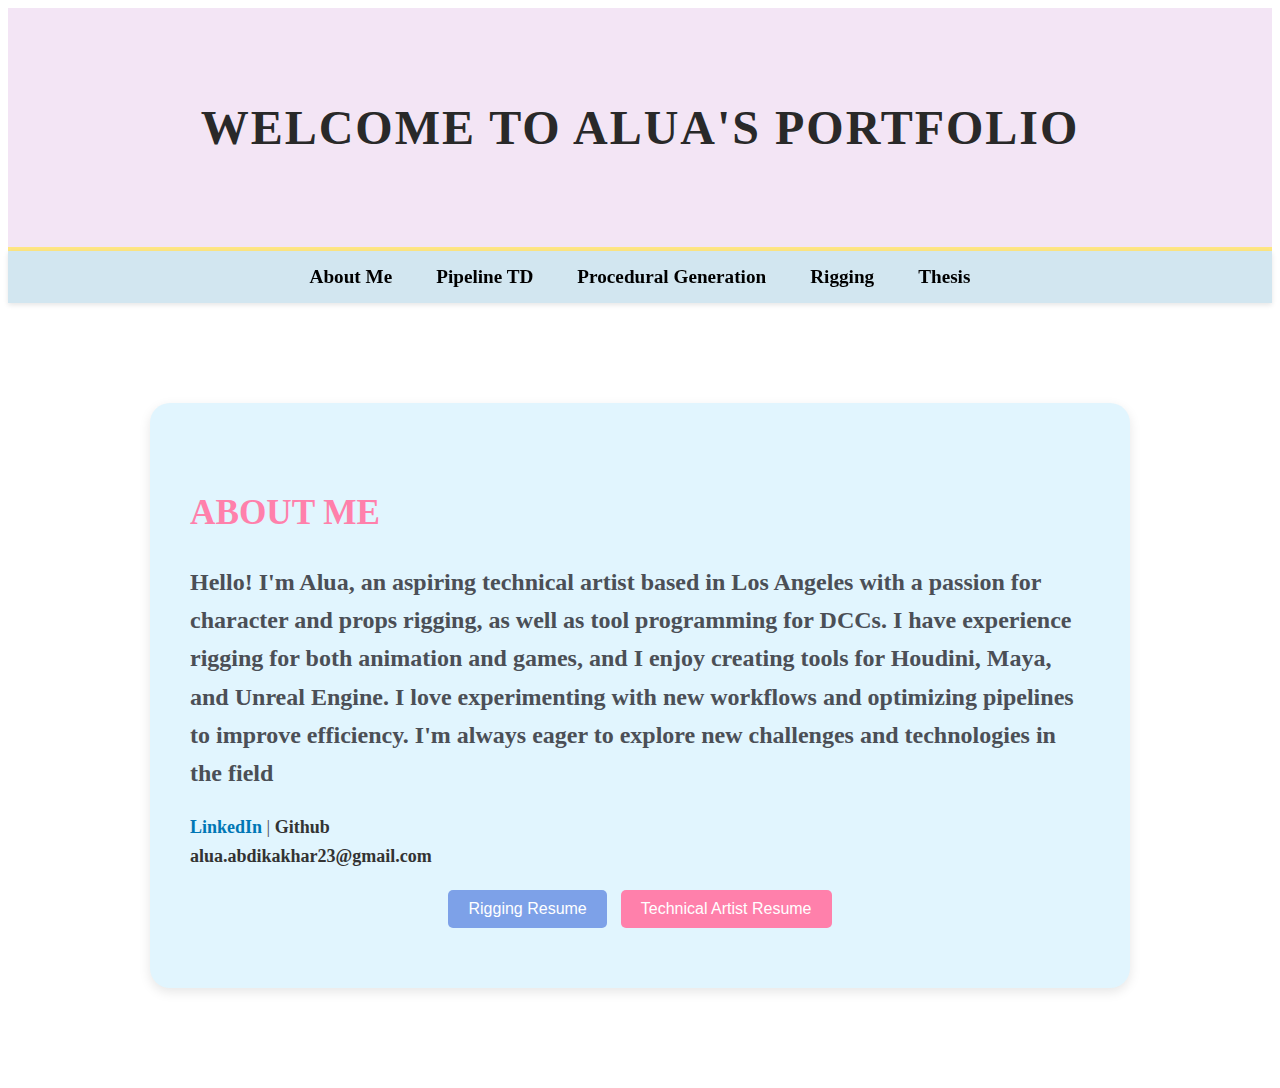
<file: index.html>
<!DOCTYPE html>
<html lang="en">
<head>
    <link rel="stylesheet" href="styles.css">
    <meta charset="UTF-8">
    <meta name="viewport" content="width=device-width, initial-scale=1.0">
    <title>Alua's Portfolio</title>
    <style>
        /* Add any additional styles for the page here */
        .video-container {
            padding: 56.25% 0 0 0;
            position: relative;
        }
        .video-container iframe {
            position: absolute;
            top: 0;
            left: 0;
            width: 100%;
            height: 100%;
        }
    </style>
    <script>
        function loadContent(page) {
            const content = {
                'about': `
                    <h2>About Me</h2>
                    <div style="text-align: center;">
                        <p style="font-size: 24px; font-weight: bold;">
                            Hello! I'm Alua, an aspiring technical artist based in Los Angeles with a passion for character and props rigging, as well as tool programming for DCCs. I have experience rigging for both animation and games, and I enjoy creating tools for Houdini, Maya, and Unreal Engine. I love experimenting with new workflows and optimizing pipelines to improve efficiency. I'm always eager to explore new challenges and technologies in the field


                        <p style="font-size: 18px; margin-top: 20px;">
                            <a href="https://www.linkedin.com/in/fabdik/" target="_blank" rel="noopener noreferrer" style="text-decoration: none; color: #0077b5; font-weight: bold">LinkedIn</a> | 
                            <a href="https://github.com/fabdik?tab=repositories" target="_blank" rel="noopener noreferrer" style="text-decoration: none; color: #333; font-weight: bold">Github</a>
                            <br>
                            <a href="mailto:alua.abdikakhar23@gmail.com" style="text-decoration: none; color: #333; font-weight: bold">alua.abdikakhar23@gmail.com</a>
                        </p>

                <div style="text-align: center; margin-top: 20px;">
                    <a href="Alua_Abdikakhar_rigging.pdf" target="_blank" style="text-decoration: none;">
                        <button style="background-color: #7da1e8; color: white; padding: 10px 20px; border: none; border-radius: 5px; cursor: pointer; font-size: 16px; margin-right: 10px;">
                            Rigging Resume
                        </button>
                    </a>
                    
                    <a href="Alua_Abdikakhar_ta.pdf" target="_blank" style="text-decoration: none;">
                        <button style="background-color: #ff80ab; color: white; padding: 10px 20px; border: none; border-radius: 5px; cursor: pointer; font-size: 16px;">
                            Technical Artist Resume
                        </button>
                    </a>
                </div>

    </div>
                `,
                'pipeline': `
                    <h2>Pipeline TD</h2>  <!-- Centered main heading -->
                    <div class="pipeline-content">
                        <h3 class="problem-header">Problem:</h3>  <!-- Left-aligned subheading -->
                        <p>
                            During my college Previz class, I wanted to instantly view the final result of multiple camera shots in the viewport without relying on external apps like Premiere Pro to concatenate different playblasts. Although I was introduced to the Pyblish framework, which allowed viewport settings customization (e.g., resolution, video length), it only worked for a single camera.
                        </p>

                        <!-- Video comes after the problem -->
                        <div class="video-container">
                            <iframe src="https://player.vimeo.com/video/1003524388?title=0&amp;byline=0&amp;portrait=0&amp;badge=0&amp;autopause=0&amp;player_id=0&amp;app_id=58479" frameborder="0" allow="autoplay; fullscreen; picture-in-picture; clipboard-write" allowfullscreen></iframe>
                        </div>

                        <h3 class="solution-header">Solution:</h3>  <!-- Left-aligned subheading -->
                        <ul class="solution-list">
                            <li>Used Python's FFmpeg wrapper to concatenate playblasts from multiple cameras into one file for easy previewing.</li>
                            <li>Integrated a custom plugin into the open-source Pyblish framework with a user-friendly UI.</li>
                            <li>This plugin assists previs/layout artists by enabling them to playblast specific cameras or combine multiple camera views into a single video using FFmpeg.</li>
                        </ul>

                        <h3 class="challenges-header">Challenges:</h3>  <!-- Left-aligned subheading -->
                        <ul class="challenges-list">
                            <li>Both the Pyblish framework and FFmpeg were new to me, which required thorough research and learning from scratch.</li>
                            <li>The learning curve was steep, but ultimately this knowledge enabled me to successfully complete the project.</li>
                        </ul>

                        <div class="image-gallery">
                            <img src="pipelinetd_v01.png" alt="Description of the image" width="300" height="auto">
                            <img src="pipelinetd_v02.png" alt="Description of the image" width="300" height="auto">
                            <img src="pipelinetd_v03.png" alt="Description of the image" width="300" height="auto">
                        </div>

                    </div>
`,
                'procedural': `
                    <h2>Procedural Generation</h2>  <!-- Centered main heading -->
                        <div class="procedural-content">
                            <h3 class="problem-header">Problem:</h3>  <!-- Left-aligned subheading -->
                            <p>
                                I wanted to learn how to code in Houdini, specifically focusing on VEX scripting and procedural generation. The goal was to create a project that could procedurally generate buildings, offering full control over parameters like height, rotation, number of buildings, lighting, and size.
                            </p>

                            <!-- Video or Image comes after the problem -->
                            <div class="video-container">
                                <iframe src="https://player.vimeo.com/video/1006441656?badge=0&amp;autopause=0&amp;player_id=0&amp;app_id=58479" frameborder="0" allow="autoplay; fullscreen; picture-in-picture; clipboard-write" allowfullscreen></iframe>
                            </div>

                            <h3 class="solution-header">Solution:</h3>  <!-- Left-aligned subheading -->
                            <p>
                                While working on the project, I learned to code using VEX and gained a deeper understanding of Houdini’s procedural workflow. I also explored and implemented various nodes, including the Labs library and foreach nodes, which allowed me to control the different aspects of building generation.
                            </p>

                            <h3 class="challenges-header">Challenges:</h3>  <!-- Left-aligned subheading -->
                            <p>
                                During the project, I faced challenges in understanding the intricacies of procedural generation and managing the complexity of the node-based workflows. Additionally, learning VEX coding for customization and achieving precise control over parameters took time, requiring a lot of experimentation and refinement.
                            </p>

                            <div class="image-gallery">
                                <img src="proceduralProject.png" alt="Building Generation 1" width="300" height="auto">
                            </div>

                            <!-- Centering the video -->
                            <div class="video-wrapper" style="text-align: center;">
                                <video controls width="600">
                                    <source src="output.mp4" type="video/mp4">
                                    Your browser does not support the video tag.
                                </video>
                            </div>
                        </div>

`,


                'rigging': `
                    <h2>Rigging</h2>
                    <h3>Autotool rig script</h3>
                    <p>This autorigging system uses Maya HumanIK, simplifying the skeleton creation process with easily movable locators. The system automatically generates a joint hierarchy based on these locators, and adjustments are saved into a JSON file for easy reuse.</p>
                    <div class="video-container">
                        <iframe src="https://player.vimeo.com/video/1006435542?badge=0&amp;autopause=0&amp;player_id=0&amp;app_id=58479" frameborder="0" allow="autoplay; fullscreen; picture-in-picture; clipboard-write" allowfullscreen></iframe>
                    </div>

                    <h3>Rocket rig</h3>
                    <p>The Rocket Rig in Maya provides advanced controls for dynamic animations, including:</p>
                    <ul>
                        <li>Wing Sine Movement</li>
                        <li>IK/FK Eye Controls</li>
                        <li>Deformers for Eyes, Fire, Feathers, and Wings</li>
                        <li>Squash and Stretch for the body</li>
                        <li>Parametric Animation for Feathers and Fire</li>
                        <li>Feather MASH Integration</li>
                    </ul>
                    <div class="video-container" style="margin-top: 20px;">
                        <iframe src="https://player.vimeo.com/video/1006442609?badge=0&amp;autopause=0&amp;player_id=0&amp;app_id=58479" frameborder="0" allow="autoplay; fullscreen; picture-in-picture; clipboard-write" allowfullscreen></iframe>
                    </div>
                `,
                'thesis': `
                    <h2>Thesis</h2>
                    <h3 class="problem-header">Synopsis:</h3>  <!-- Left-aligned subheading -->
                        <p>
                            The story captures the bittersweet memories of a mother who has lost her child, cherishing every fleeting moment she remembers of him playing in his room. Each memory is filled with both love and sorrow, as she longs for the days that will never return. In the end, with a heavy heart, she closes the door, not as an act of forgetting, but as a way to honor her child’s memory, accepting that while she must move forward, he will forever remain a part of her soul.
                    </p>
                        
                    <div class="video-container">
                        <iframe src="https://player.vimeo.com/video/1008012021?badge=0&amp;autopause=0&amp;player_id=0&amp;app_id=58479" frameborder="0" allow="autoplay; fullscreen; picture-in-picture; clipboard-write" allowfullscreen title="thesis_final"></iframe>
                    </div>

                    <h3 class="problem-header">Shots:</h3>  <!-- Left-aligned subheading -->
                    <div class="image-gallery_01">
                            <img src="thesis_01.jpg" alt="Description of the image" width="300" height="auto">
                            <img src="thesis_02.png" alt="Description of the image" width="300" height="auto">
                            <img src="thesis_03.png" alt="Description of the image" width="300" height="auto">
                            <img src="thesis_04.jpg" alt="Description of the image" width="300" height="auto">
                            <img src="thesis_05.png" alt="Description of the image" width="300" height="auto">
                            <img src="thesis_06.png" alt="Description of the image" width="300" height="auto">
                        </div>

                    <h3 class="problem-header">Process:</h3>  <!-- Left-aligned subheading -->
                    <p>I created a 4-year-old boy model in Maya and used Advanced Skeleton to rig it</p>
                    <div class="image-gallery_02">
                            <img src="character_model.png" alt="Description of the image" width="300" height="auto">
                            <img src="side.png" alt="Description of the image" width="300" height="auto">
                            <img src="polygons.png" alt="Description of the image" width="300" height="auto">
                            
                        </div>

                    <p>The bedroom model. For lighting, I mainly used V-Ray rectangular lights.</p>

                    <div class="image-gallery_03">
                            <img src="bedroom.png" alt="Description of the image" width="300" height="auto">
                            
                        </div>
                `
            };
            document.getElementById('content').innerHTML = content[page];
        }

        window.onload = function() {
            loadContent('about'); // Load 'About Me' by default
        };
    </script>
</head>
<body>

    <header>
        <h1>Welcome to Alua's Portfolio</h1>
    </header>

    <nav class="background">
        <a href="#" onclick="loadContent('about')">About Me</a>
        <a href="#" onclick="loadContent('pipeline')">Pipeline TD</a>
        <a href="#" onclick="loadContent('procedural')">Procedural Generation</a>
        <a href="#" onclick="loadContent('rigging')">Rigging</a>
        <a href="#" onclick="loadContent('thesis')">Thesis</a>
    </nav>

    <div id="content">
        <!-- Content will be dynamically loaded here -->
    </div>

    
    <!-- Vimeo player script included globally -->
    <script src="https://player.vimeo.com/api/player.js"></script>

</body>
</html>
</file>
<file: styles.css>
/* Global content settings */
#content {
    padding: 60px 40px; /* Increased padding for larger section */
    width: 80%; /* Make the content section bigger */
    max-width: 900px; /* Control the max width to prevent too wide on large screens */
    margin: 100px auto; /* Center horizontally */
    background-color: #e1f5fe; /* Softer white background */
    border-radius: 20px;
    box-shadow: 0 4px 12px rgba(0, 0, 0, 0.1); /* Slightly stronger shadow for better separation */
    color: #4b4f56; /* Maintain darker text for better readability */
    text-align: left; /* All text in every section will now be aligned left */
}


/* Styling for headers across all sections */
h2 {
    color: #ff80ab;
    text-align: left; /* Align subheadings to the left */
    font-size: 2.2em; /* Larger subheading */
    font-weight: bold;
    margin-bottom: 30px;
    text-transform: uppercase; /* Make it stand out */
}

h3 {
    font-size: 1.8em; /* Standard size for all h3 */
    color: #ff80ab;
    margin-bottom: 10px;
    font-weight: bold;
    text-align: left; /* Ensure headers are left-aligned */
}

/* Styling for paragraphs and lists across all sections */
#content p, #content ul {
    font-size: 1.2em; /* Increase text size for readability */
    line-height: 1.6; /* Add line spacing for easier reading */
    margin-bottom: 20px; /* Add spacing after each paragraph or list */
    text-align: left; /* Ensure paragraphs and lists are left-aligned */
}

#content ul {
    padding-left: 20px; /* Indent bullet points */
    list-style-type: disc; /* Bullet style */
}

#content ul li {
    margin-bottom: 10px; /* Add space between list items */
    list-style-type: disc; /* Disc bullets for a clean look */
}

/* Responsive video container style for all sections */
.video-container {
    margin-top: 30px;
    position: relative;
    padding-top: 56.25%; /* 16:9 Aspect Ratio */
    height: 0;
    overflow: hidden;
}

.video-container iframe {
    position: absolute;
    top: 0;
    left: 0;
    width: 100%;
    height: 100%;
}

/* Header styling */
header {
    background-color: #f3e5f5;
    padding: 60px 20px; /* Larger padding for more impact */
    text-align: center;
    border-bottom: 4px solid #fee683;
}

header h1 {
    font-size: 3em; /* Larger header text */
    color: #292929;
    font-weight: bold;
    text-transform: uppercase; /* Make the title stand out */
    letter-spacing: 2px; /* Add space between letters for readability */
}

/* Navigation styling */
nav {
    text-align: center;
    padding: 15px 0;
    background-color: #d2e6f0;
    position: sticky;
    top: 0;
    z-index: 1000;
    box-shadow: 0 2px 5px rgba(0, 0, 0, 0.1);
}

nav a {
    margin: 0 20px;
    text-decoration: none;
    color: #000000; /* White text for better contrast */
    font-weight: bold;
    font-size: 1.2em; /* Make the navigation text larger */
    transition: color 0.3s;
}

nav a:hover {
    color: #ff80ab;
}

/* Flexbox to align images in a single line */
.image-gallery {
    display: flex;
    justify-content: space-between; /* Add space between images */
    gap: 10px; /* Optional: space between images */
    margin-top: 20px;
}

.image-gallery img {
    max-width: 100%; /* Ensure images do not overflow */
    height: auto; /* Maintain aspect ratio */
    object-fit: cover; /* Ensures no stretching */
}

/* Specific styling for the single image in Procedural Generation */
/* Specific styling for the single image in Procedural Generation */
.image-gallery img {
    width: 100%; /* Make the image take up the full width of the container */
    max-width: 600px; /* Limit the image size to 600px */
    height: auto; /* Maintain aspect ratio */
    margin: 20px auto; /* Center the image and add some margin */
    display: block; /* Ensure the image is centered as a block element */
}

.video-container video {
    display: block; /* Ensures it's treated as a block-level element */
    margin: 0 auto; /* Horizontally center the video */
}

/* Flexbox layout with wrapping for the image gallery */
/* Flexbox layout for two images per line */
.image-gallery_01 {
    display: flex;
    flex-wrap: wrap; /* Allows wrapping to the next line */
    justify-content: space-between; /* Space between images */
    gap: 20px; /* Adds spacing between images */
}

.image-gallery_01 img {
    width: 48%; /* Ensures two images fit in one row with some space between them */
    height: auto; /* Maintain aspect ratio */
    margin-bottom: 20px; /* Adds space below each row */
}

.image-gallery_02 {
    display: block;
    flex-wrap: wrap; /* Allows wrapping to the next line */
    justify-content: space-between; /* Space between images */
    gap: 20px; /* Adds spacing between images */
}

.image-gallery_02 img {
    width: 48%; /* Ensures two images fit in one row with some space between them */
    height: auto; /* Maintain aspect ratio */
    margin-bottom: 20px; /* Adds space below each row */
}

.image-gallery_03 img {
    width: 100%; /* Ensures two images fit in one row with some space between them */
    height: auto; /* Maintain aspect ratio */
    margin-bottom: 20px; /* Adds space below each row */
}
</file>
<file: Desktop/myDocuments/my_portfolio/styles.css>
/* Global content settings */
#content {
    padding: 60px 40px; /* Increased padding for larger section */
    width: 80%; /* Make the content section bigger */
    max-width: 900px; /* Control the max width to prevent too wide on large screens */
    margin: 100px auto; /* Center horizontally */
    background-color: #e1f5fe; /* Softer white background */
    border-radius: 20px;
    box-shadow: 0 4px 12px rgba(0, 0, 0, 0.1); /* Slightly stronger shadow for better separation */
    color: #4b4f56; /* Maintain darker text for better readability */
    text-align: left; /* All text in every section will now be aligned left */
}


/* Styling for headers across all sections */
h2 {
    color: #ff80ab;
    text-align: left; /* Align subheadings to the left */
    font-size: 2.2em; /* Larger subheading */
    font-weight: bold;
    margin-bottom: 30px;
    text-transform: uppercase; /* Make it stand out */
}

h3 {
    font-size: 1.8em; /* Standard size for all h3 */
    color: #ff80ab;
    margin-bottom: 10px;
    font-weight: bold;
    text-align: left; /* Ensure headers are left-aligned */
}

/* Styling for paragraphs and lists across all sections */
#content p, #content ul {
    font-size: 1.2em; /* Increase text size for readability */
    line-height: 1.6; /* Add line spacing for easier reading */
    margin-bottom: 20px; /* Add spacing after each paragraph or list */
    text-align: left; /* Ensure paragraphs and lists are left-aligned */
}

#content ul {
    padding-left: 20px; /* Indent bullet points */
    list-style-type: disc; /* Bullet style */
}

#content ul li {
    margin-bottom: 10px; /* Add space between list items */
    list-style-type: disc; /* Disc bullets for a clean look */
}

/* Responsive video container style for all sections */
.video-container {
    margin-top: 30px;
    position: relative;
    padding-top: 56.25%; /* 16:9 Aspect Ratio */
    height: 0;
    overflow: hidden;
}

.video-container iframe {
    position: absolute;
    top: 0;
    left: 0;
    width: 100%;
    height: 100%;
}

/* Header styling */
header {
    background-color: #f3e5f5;
    padding: 60px 20px; /* Larger padding for more impact */
    text-align: center;
    border-bottom: 4px solid #fee683;
}

header h1 {
    font-size: 3em; /* Larger header text */
    color: #292929;
    font-weight: bold;
    text-transform: uppercase; /* Make the title stand out */
    letter-spacing: 2px; /* Add space between letters for readability */
}

/* Navigation styling */
nav {
    text-align: center;
    padding: 15px 0;
    background-color: #d2e6f0;
    position: sticky;
    top: 0;
    z-index: 1000;
    box-shadow: 0 2px 5px rgba(0, 0, 0, 0.1);
}

nav a {
    margin: 0 20px;
    text-decoration: none;
    color: #000000; /* White text for better contrast */
    font-weight: bold;
    font-size: 1.2em; /* Make the navigation text larger */
    transition: color 0.3s;
}

nav a:hover {
    color: #ff80ab;
}

/* Flexbox to align images in a single line */
.image-gallery {
    display: flex;
    justify-content: space-between; /* Add space between images */
    gap: 10px; /* Optional: space between images */
    margin-top: 20px;
}

.image-gallery img {
    max-width: 100%; /* Ensure images do not overflow */
    height: auto; /* Maintain aspect ratio */
    object-fit: cover; /* Ensures no stretching */
}

/* Specific styling for the single image in Procedural Generation */
/* Specific styling for the single image in Procedural Generation */
.image-gallery img {
    width: 100%; /* Make the image take up the full width of the container */
    max-width: 600px; /* Limit the image size to 600px */
    height: auto; /* Maintain aspect ratio */
    margin: 20px auto; /* Center the image and add some margin */
    display: block; /* Ensure the image is centered as a block element */
}

.video-container video {
    display: block; /* Ensures it's treated as a block-level element */
    margin: 0 auto; /* Horizontally center the video */
}

/* Flexbox layout with wrapping for the image gallery */
/* Flexbox layout for two images per line */
.image-gallery_01 {
    display: flex;
    flex-wrap: wrap; /* Allows wrapping to the next line */
    justify-content: space-between; /* Space between images */
    gap: 20px; /* Adds spacing between images */
}

.image-gallery_01 img {
    width: 48%; /* Ensures two images fit in one row with some space between them */
    height: auto; /* Maintain aspect ratio */
    margin-bottom: 20px; /* Adds space below each row */
}

.image-gallery_02 {
    display: block;
    flex-wrap: wrap; /* Allows wrapping to the next line */
    justify-content: space-between; /* Space between images */
    gap: 20px; /* Adds spacing between images */
}

.image-gallery_02 img {
    width: 48%; /* Ensures two images fit in one row with some space between them */
    height: auto; /* Maintain aspect ratio */
    margin-bottom: 20px; /* Adds space below each row */
}

.image-gallery_03 img {
    width: 100%; /* Ensures two images fit in one row with some space between them */
    height: auto; /* Maintain aspect ratio */
    margin-bottom: 20px; /* Adds space below each row */
}
</file>
